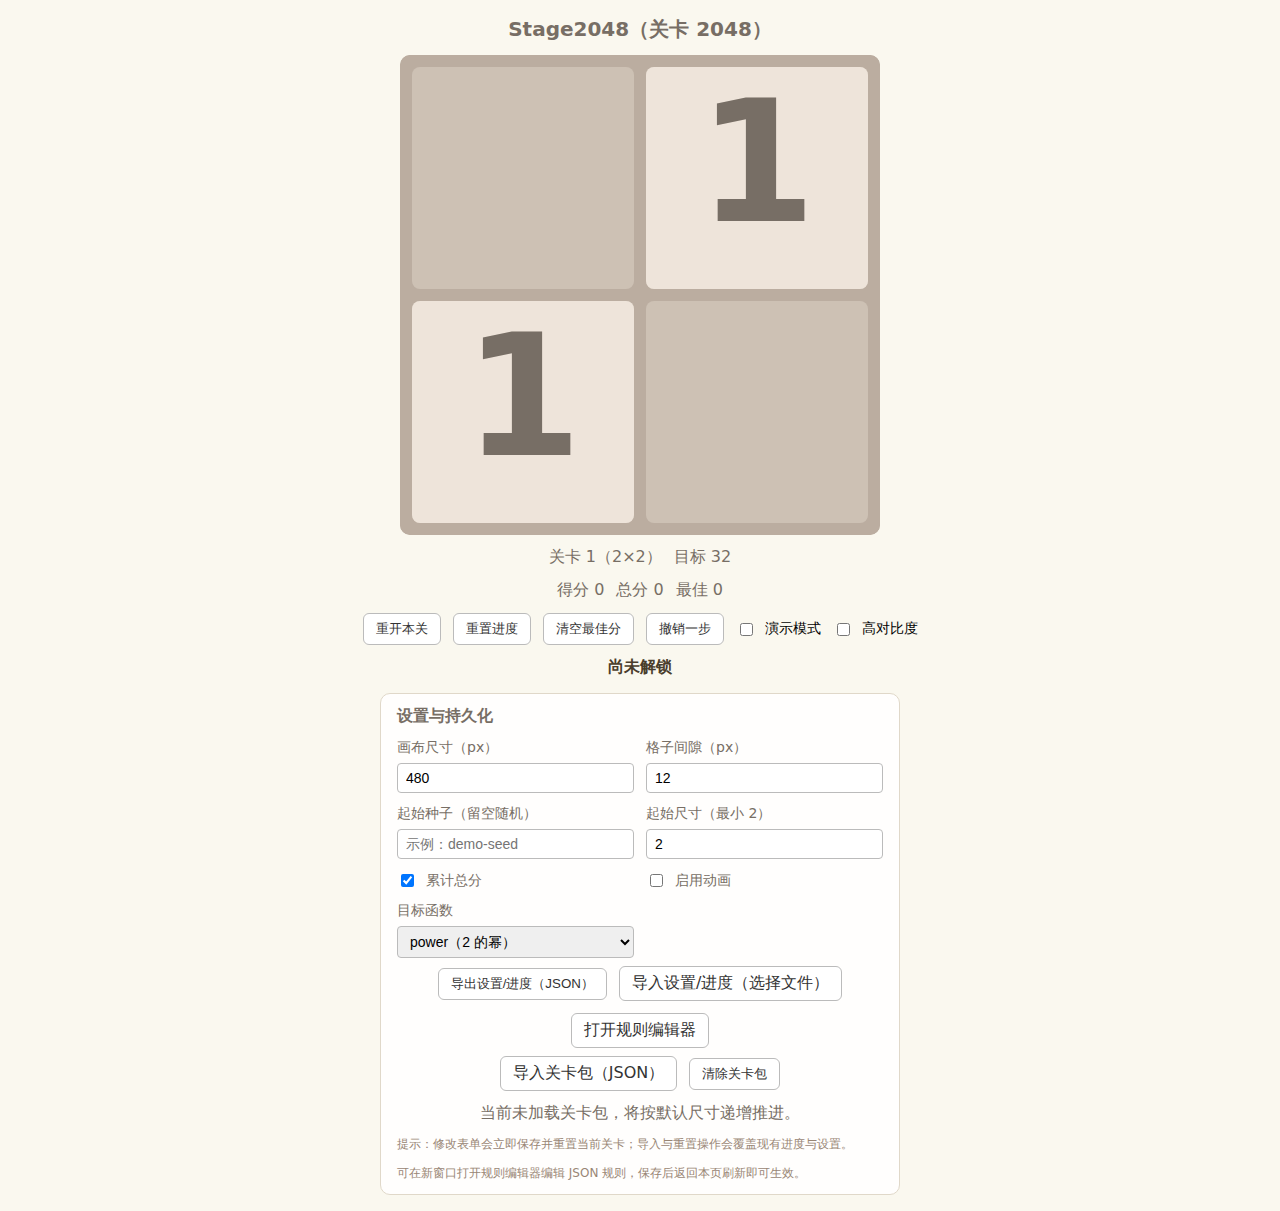
<file: web/index.html>
<!doctype html>
<html lang="zh">
<head>
  <meta charset="utf-8" />
  <!-- 视口设置，保证移动端按设备宽度渲染 -->
  <meta name="viewport" content="width=device-width, initial-scale=1" />
  <title>Stage2048 - Web</title>
  <!-- 引入可访问性与高对比度相关样式 -->
  <link rel="stylesheet" href="./a11y.css" />
  <style>
    /* 页面与字体的基础样式 */
    html, body { height: 100%; margin: 0; background: #faf8ef; font-family: system-ui, Segoe UI, Roboto, Helvetica, Arial; }
    /* 居中容器，垂直方向排列 */
    .wrap { min-height: 100%; display: flex; flex-direction: column; align-items: center; justify-content: center; gap: 12px; padding: 16px; box-sizing: border-box; }
    /* 画布外围提示颜色与圆角由脚本绘制，这里只做占位 */
    #game { background: #bbada0; border-radius: 10px; touch-action: none; }
    /* 信息与按钮区域的行布局 */
    .row { display: flex; gap: 12px; align-items: center; justify-content: center; flex-wrap: wrap; }
    /* 简单按钮样式 */
    button { padding: 6px 12px; border: 1px solid #bbb; border-radius: 6px; background: #fff; cursor: pointer; color: #333; }
    /* 自定义文件按钮的包装，使其看起来像普通按钮 */
    .import-btn { display: inline-flex; align-items: center; justify-content: center; padding: 6px 12px; border: 1px solid #bbb; border-radius: 6px; background: #fff; cursor: pointer; color: #333; }
    /* 隐藏真实的文件输入控件，仅保留可点击的标签 */
    .import-btn input { display: none; }
    /* 文本颜色与字号 */
    .meta, .score { color: #776e65; }
    /* 设置面板容器样式 */
    .panel { width: min(520px, 100%); background: rgba(255, 255, 255, 0.85); border: 1px solid #e0d8c9; border-radius: 10px; padding: 12px 16px; box-sizing: border-box; display: flex; flex-direction: column; gap: 12px; color: #776e65; }
    /* 设置面板标题样式 */
    .panel h2 { margin: 0; font-size: 16px; font-weight: 700; color: #776e65; }
    /* 表单布局：两列自适应 */
    .settings-grid { display: grid; grid-template-columns: repeat(auto-fit, minmax(160px, 1fr)); gap: 12px; }
    /* 表单字段的标签样式 */
    .settings-field { display: flex; flex-direction: column; gap: 6px; font-size: 14px; }
    /* 输入框统一样式 */
    .settings-field input, .settings-field select { padding: 6px 8px; border: 1px solid #bbb; border-radius: 4px; font-size: 14px; box-sizing: border-box; }
    /* 复选框行保持水平排列 */
    .settings-field.inline { flex-direction: row; align-items: center; }
    /* 面板底部说明文案 */
    .panel p { margin: 0; font-size: 12px; color: #998675; line-height: 1.4; }
  </style>
</head>
<body>
  <div class="wrap">
    <!-- 头部标题区域 -->
    <header class="row" aria-label="Stage2048 标题区">
      <div class="meta" style="font-size: 20px; font-weight: 700;">Stage2048（关卡 2048）</div>
    </header>

    <!-- 主体内容区域 -->
    <main style="display: contents;">
      <!-- 游戏画布语义容器，供辅助技术识别 -->
      <section class="row" role="application" aria-label="Stage2048 游戏区域">
        <canvas id="game" width="480" height="480"></canvas>
      </section>

      <!-- HUD 信息区，包含关卡、目标、分数等文本 -->
      <section class="row" aria-live="polite" aria-label="关卡与目标信息">
        <span id="level" class="meta" aria-live="polite">关卡 1（2×2）</span>
        <span id="target" class="meta" aria-live="polite">目标 32</span>
      </section>
      <section class="row" aria-live="polite" aria-label="分数信息">
        <span id="score" class="score" aria-live="polite">得分 0</span>
        <span id="total" class="score" aria-live="polite">总分 0</span>
        <span id="best" class="score" aria-live="polite">最佳 0</span>
      </section>

      <!-- 操作按钮区：含重开、重置、清空、撤销以及可访问性开关 -->
      <section class="row" aria-label="操作按钮区">
        <button id="btn-new" aria-label="重开本关">重开本关</button>
        <button id="btn-reset-progress" aria-label="重置进度">重置进度</button>
        <button id="btn-clear-best" aria-label="清空最佳分">清空最佳分</button>
        <button id="btn-undo" aria-label="撤销一步">撤销一步</button>
        <label class="settings-field inline" aria-label="演示模式开关">
          <input type="checkbox" id="demo" aria-label="切换演示模式" />
          <span>演示模式</span>
        </label>
        <label class="settings-field inline" aria-label="切换高对比度模式">
          <input type="checkbox" id="hc" aria-label="开启高对比度界面" />
          <span>高对比度</span>
        </label>
      </section>

      <!-- 成就徽章展示区 -->
      <section class="row" aria-label="成就展示">
        <span id="achv" class="meta" aria-label="成就徽章：尚未解锁">尚未解锁</span>
      </section>

      <!-- 设置面板：包含表单字段与导入导出按钮 -->
      <section class="panel" aria-label="设置与持久化面板">
        <h2>设置与持久化</h2>
        <form id="settings-form" class="settings" autocomplete="off">
          <div class="settings-grid">
            <label class="settings-field">
              <span>画布尺寸（px）</span>
              <input id="input-canvas-size" type="number" min="300" max="800" step="10" value="480" aria-label="画布尺寸输入" />
            </label>
            <label class="settings-field">
              <span>格子间隙（px）</span>
              <input id="input-gap" type="number" min="4" max="40" step="1" value="12" aria-label="格子间隙输入" />
            </label>
            <label class="settings-field">
              <span>起始种子（留空随机）</span>
              <input id="input-seed" type="text" placeholder="示例：demo-seed" aria-label="起始种子" />
            </label>
            <label class="settings-field">
              <span>起始尺寸（最小 2）</span>
              <input id="input-start-size" type="number" min="2" max="10" step="1" value="2" aria-label="起始尺寸" />
            </label>
            <label class="settings-field inline">
              <input id="input-carry-score" type="checkbox" checked aria-label="累计总分开关" />
              <span>累计总分</span>
            </label>
            <label class="settings-field inline">
              <input id="input-animate" type="checkbox" aria-label="启用淡入动画" />
              <span>启用动画</span>
            </label>
            <label class="settings-field">
              <span>目标函数</span>
              <select id="input-target-fn" aria-label="目标函数选择">
                <option value="power">power（2 的幂）</option>
                <option value="fibonacci">fibonacci（示例）</option>
              </select>
            </label>
          </div>
          <div class="row" style="margin-top: 8px;">
            <button type="button" id="btn-export" aria-label="导出设置与进度">导出设置/进度（JSON）</button>
            <label class="import-btn" aria-label="导入设置或进度">
              <span>导入设置/进度（选择文件）</span>
              <input type="file" id="input-import" accept="application/json" aria-label="选择导入的 JSON 文件" />
            </label>
            <!-- 新增入口链接，跳转至规则编辑器页面 -->
            <a href="./rules.html" class="import-btn" style="text-decoration:none;" aria-label="打开规则编辑器">打开规则编辑器</a>
          </div>
          <!-- 关卡包操作按钮行，提供导入与清除能力 -->
          <div class="row" style="margin-top: 8px;">
            <!-- 使用标签包装文件输入，使其视觉上与按钮一致 -->
            <label class="import-btn" aria-label="导入关卡包">
              <span>导入关卡包（JSON）</span>
              <input type="file" id="btn-pack" accept="application/json" aria-label="选择关卡包 JSON 文件" />
            </label>
            <!-- 清除按钮用于移除已保存的关卡包配置 -->
            <button type="button" id="btn-pack-clear" aria-label="清除关卡包">清除关卡包</button>
            <!-- 提示区域展示当前关卡包状态 -->
            <div id="pack-tip" class="meta" aria-live="polite" aria-label="关卡包状态提示"></div>
          </div>
        </form>
        <p>提示：修改表单会立即保存并重置当前关卡；导入与重置操作会覆盖现有进度与设置。</p>
        <!-- 提示用户可单独打开新页面编辑规则 -->
        <p>可在新窗口打开规则编辑器编辑 JSON 规则，保存后返回本页刷新即可生效。</p>
      </section>
    </main>

    <!-- 状态播报区域（屏幕阅读器专用） -->
    <div id="status" role="status" aria-live="polite" aria-atomic="true" class="sr-only"></div>
  </div>

  <!-- 业务脚本使用 ESModule 形式，引入渲染与交互逻辑 -->
  <script type="module" src="./main.mjs"></script>
</body>
</html>
</file>
<file: web/a11y.css>
/* /web/a11y.css */
/* 说明：提供辅助功能样式，包括隐藏朗读区域、可视化焦点与徽章高对比度。 */

.sr-only {                                         /* 屏幕阅读器专用的隐藏文本样式 */
  position: absolute;                              /* 脱离文档流以避免占位 */
  width: 1px;                                      /* 压缩为 1px */
  height: 1px;                                     /* 压缩为 1px */
  padding: 0;                                      /* 移除内边距 */
  margin: -1px;                                    /* 通过负外边距完全隐藏 */
  overflow: hidden;                                /* 防止内容溢出 */
  clip: rect(0, 0, 0, 0);                          /* 裁剪可见区域 */
  white-space: nowrap;                             /* 防止换行造成可见区域 */
  border: 0;                                       /* 移除边框 */
}

button:focus-visible,
input:focus-visible,
select:focus-visible {                              /* 统一交互控件的焦点外观 */
  outline: 2px solid #2b8a3e;                       /* 使用高对比绿色描边 */
  outline-offset: 2px;                              /* 外移描边避免遮挡内容 */
}

#achv {                                             /* 成就徽章区域的高对比度设置 */
  min-height: 24px;                                 /* 预留空间避免切换跳动 */
  font-weight: 600;                                 /* 提升文字可读性 */
  color: #4a3d2c;                                   /* 采用深色文字提高对比 */
}

.settings-field.inline input[type="checkbox"] {   /* 行内复选框的间距优化 */
  margin-right: 6px;                                /* 让标签与复选框保持间隔 */
}

.settings-field.inline input[type="checkbox"]:focus-visible + span {
  text-decoration: underline;                      /* 焦点时突出复选框对应文字 */
}

label.settings-field.inline {                       /* 行内标签的对齐处理 */
  display: inline-flex;                             /* 使用弹性布局保持水平排列 */
  align-items: center;                              /* 垂直居中复选框与文字 */
  gap: 6px;                                         /* 控制控件间距 */
}
</file>
